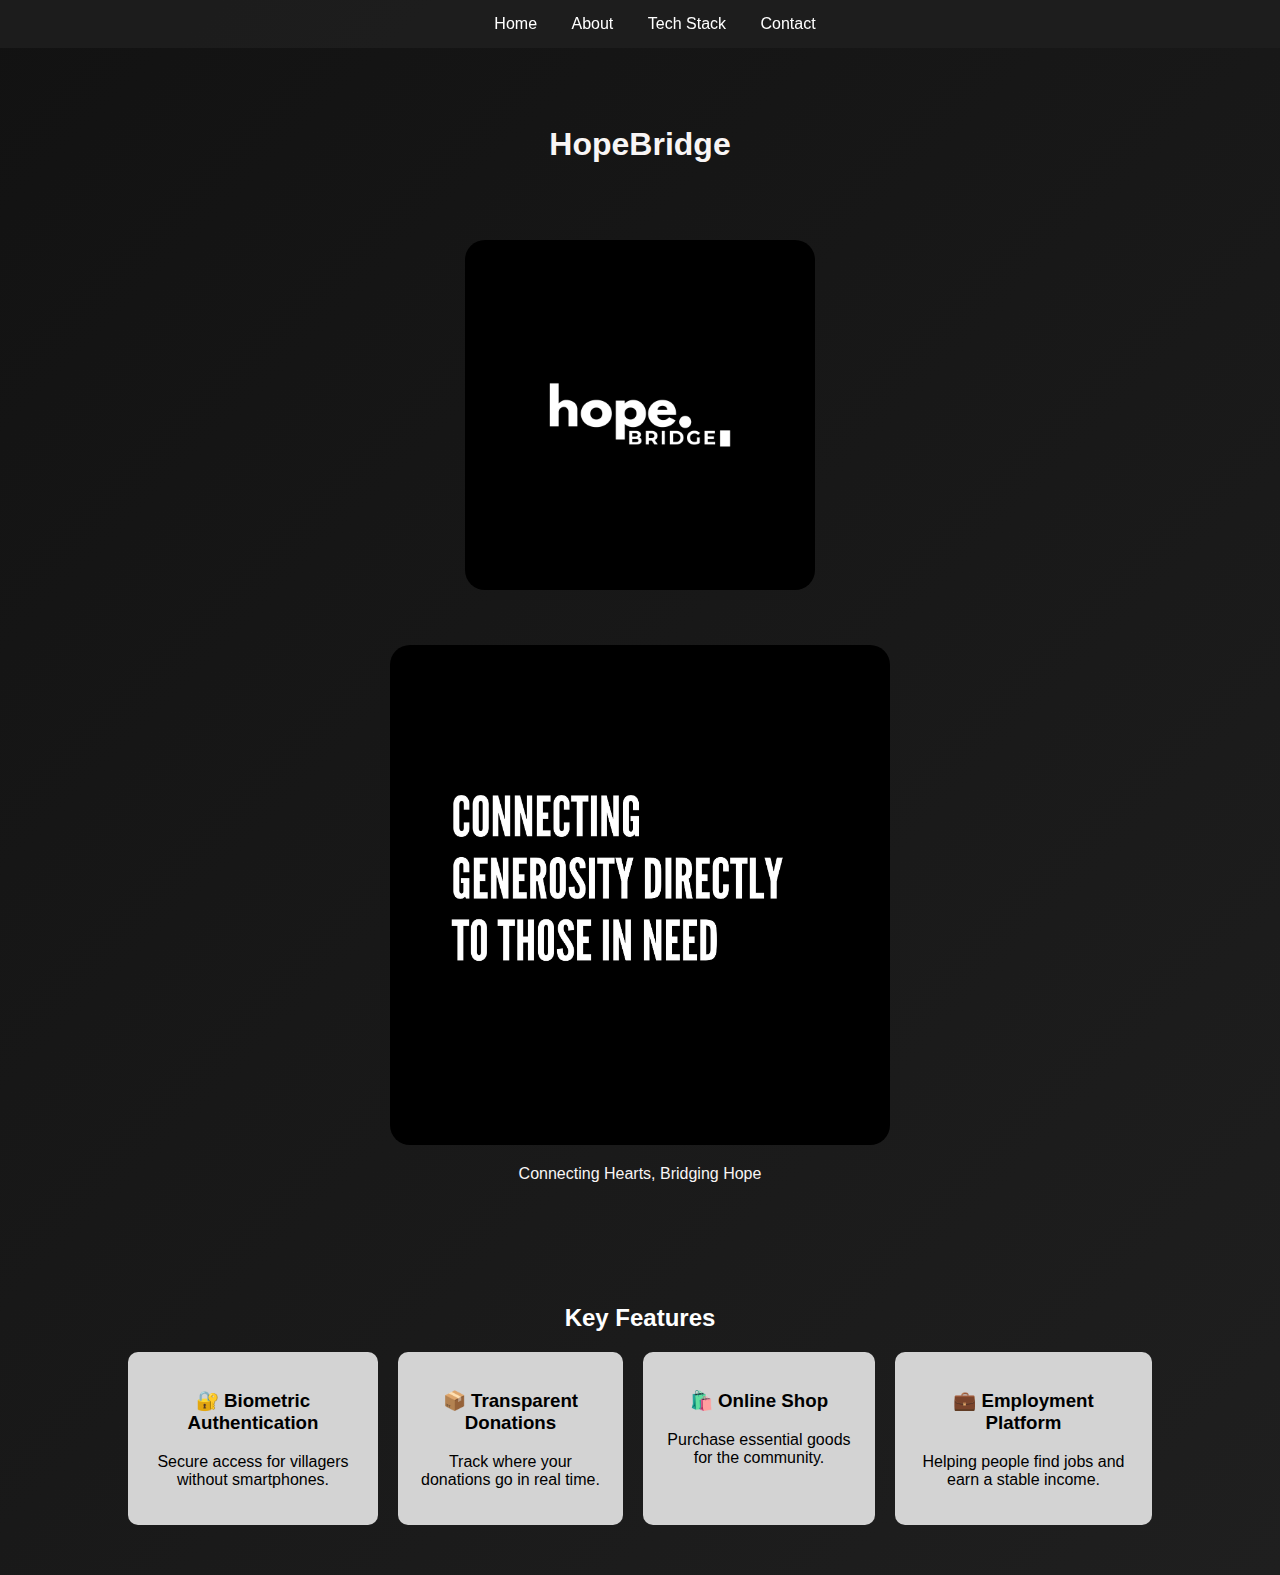
<file: index.html>
<!DOCTYPE html>
<html lang="en">
<head>
  <meta charset="UTF-8">
  <meta name="viewport" content="width=device-width, initial-scale=1.0">
  <title>HopeBridge - Home</title>
  <link rel="stylesheet" href="styles.css">
</head>
<body>
  <header>
    <nav>
      <ul>
        <li><a href="index.html" class="active">Home</a></li>
        <li><a href="about.html">About</a></li>
        <li><a href="tech.html">Tech Stack</a></li>
        <li><a href="contact.html">Contact</a></li>
      </ul>
    </nav>
  </header>

  <section class="hero">
    <div class="hero-content">
      <div class="title-container">
        <div class="title-box">
          <h1>HopeBridge</h1>
        </div>
      </div>
      <div class="logo">
        <img src="HopeBridgeLogoReCreation(B)Background.jpg" alt="HopeBridge Logo">
      </div>
      <div class="title-container">
        <div class="title-box">
          <img src="connecting.jpg" alt="Connecting">
          <p>Connecting Hearts, Bridging Hope</p>
        </div>
      </div>
    </div>
  </section>

  <section class="features-container">
    <h2>Key Features</h2>
    <div class="features-grid">
      <div class="feature-box">
        <h3>🔐 Biometric Authentication</h3>
        <p>Secure access for villagers without smartphones.</p>
      </div>
      <div class="feature-box">
        <h3>📦 Transparent Donations</h3>
        <p>Track where your donations go in real time.</p>
      </div>
      <div class="feature-box">
        <h3>🛍️ Online Shop</h3>
        <p>Purchase essential goods for the community.</p>
      </div>
      <div class="feature-box">
        <h3>💼 Employment Platform</h3>
        <p>Helping people find jobs and earn a stable income.</p>
      </div>
    </div>
  </section>
</body>
</html>
</file>
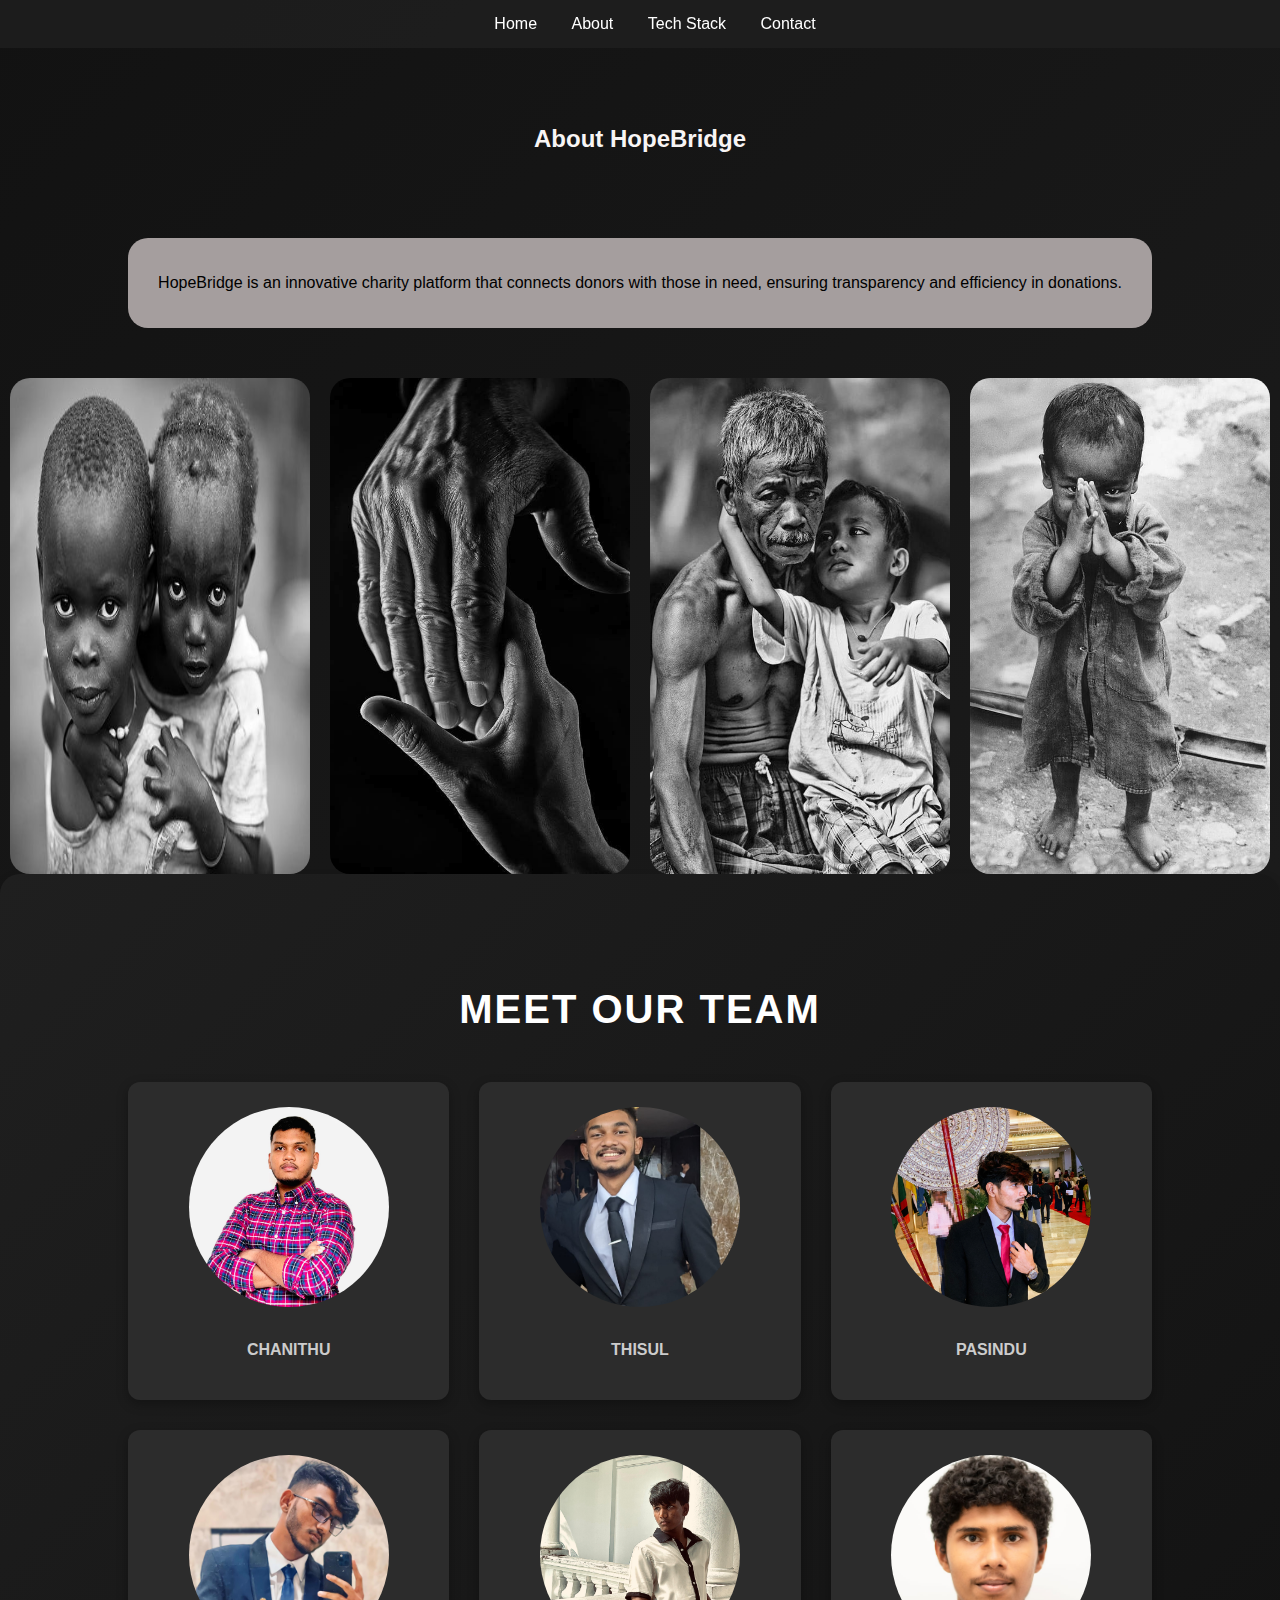
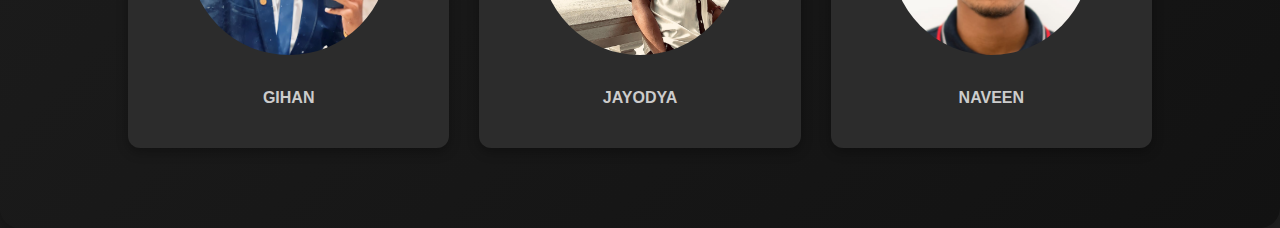
<file: about.html>
<!DOCTYPE html>
<html lang="en">
<head>
  <meta charset="UTF-8">
  <meta name="viewport" content="width=device-width, initial-scale=1.0">
  <title>About - HopeBridge</title>
  <link rel="stylesheet" href="styles.css">
</head>
<body>
  <header>
    <nav>
      <ul>
        <li><a href="index.html">Home</a></li>
        <li><a href="about.html" class="active">About</a></li>
        <li><a href="tech.html">Tech Stack</a></li>
        <li><a href="contact.html">Contact</a></li>
      </ul>
    </nav>
  </header>

  <section class="about">
    <div class="title-container">
      <div class="title-box">
        <h2>About HopeBridge</h2>
      </div>
    </div>
    <div class="des-container">
      <div class="des-box">
        <p>HopeBridge is an innovative charity platform that connects donors with those in need, ensuring transparency and efficiency in donations.</p>
      </div>
    </div>
    <div class="image-placeholder">
      <img src="hope1.jpg" alt="HopeBridge Image 1">
      <img src="hand.jpg" alt="HopeBridge Image 2">
      <img src="ManChild.jpg" alt="HopeBridge Image 3">
      <img src="download.jpg" alt="HopeBridge Image 4">
    </div>
  </section>

  <section class="team-container">
    <h2>Meet Our Team</h2>
    <div class="team-grid">
      <div class="team-member">
        <img src="chanithu.JPG" alt="CHANITHU">
        <p>CHANITHU</p>
      </div>
      <div class="team-member">
        <img src="thisul.JPG" alt="THISUL">
        <p>THISUL</p>
      </div>
      <div class="team-member">
        <img src="pasindu.JPG" alt="PASINDU">
        <p>PASINDU</p>
      </div>
      <div class="team-member">
        <img src="gihan.JPG" alt="GIHAN">
        <p>GIHAN</p>
      </div>
      <div class="team-member">
        <img src="jayo.JPG" alt="JAYODYA">
        <p>JAYODYA</p>
      </div>
      <div class="team-member">
        <img src="naveen.JPG" alt="NAVEEN">
        <p>NAVEEN</p>
      </div>
    </div>
  </section>
</body>
</html>
</file>
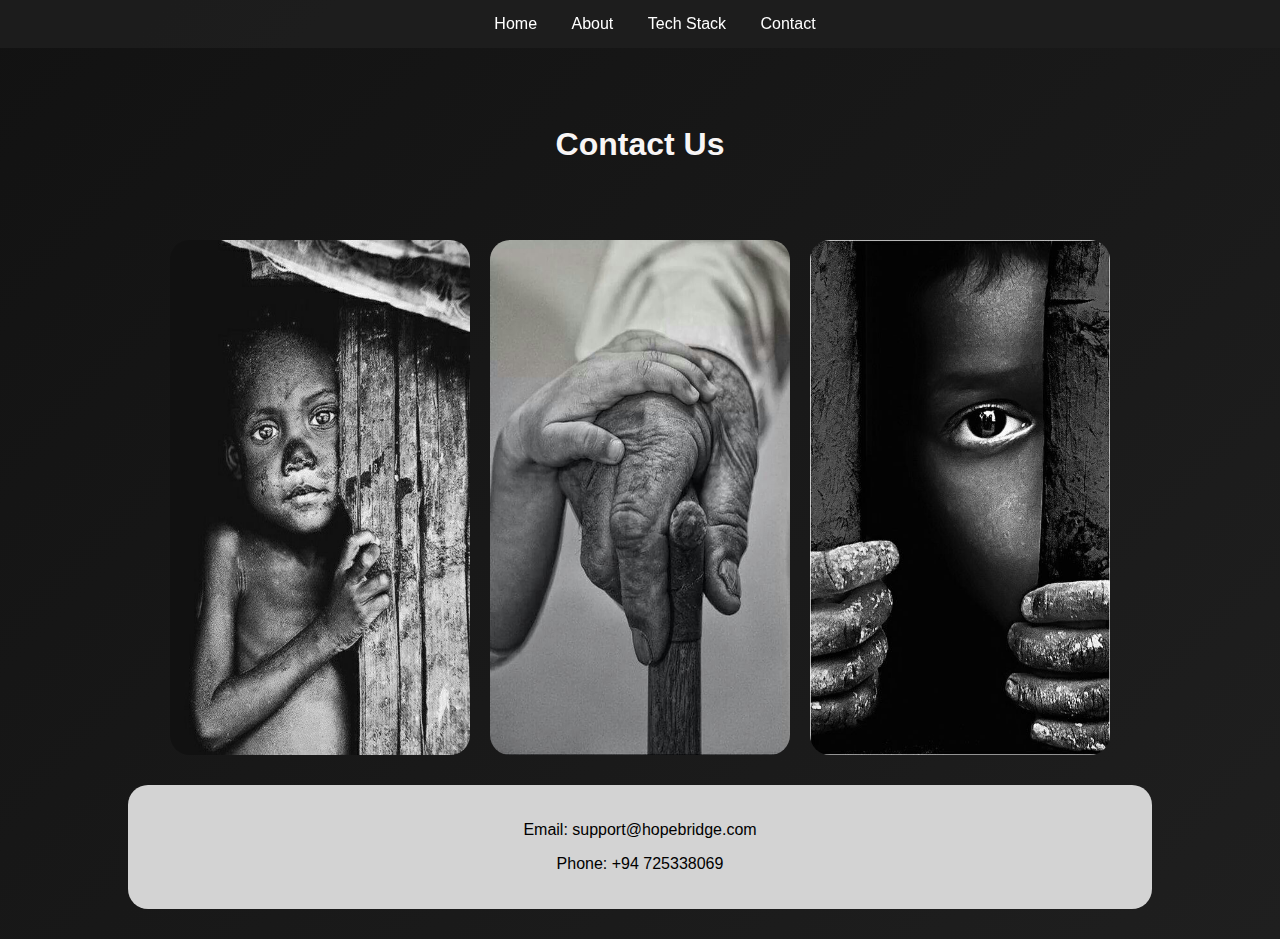
<file: contact.html>
<!DOCTYPE html>
<html lang="en">
<head>
  <meta charset="UTF-8">
  <meta name="viewport" content="width=device-width, initial-scale=1.0">
  <title>HopeBridge - Contact</title>
  <link rel="stylesheet" href="styles.css">
</head>
<body>
  <header>
    <nav>
      <ul>
        <li><a href="index.html">Home</a></li>
        <li><a href="about.html">About</a></li>
        <li><a href="tech.html">Tech Stack</a></li>
        <li><a href="contact.html" class="active">Contact</a></li>
      </ul>
    </nav>
  </header>

  <section class="content">
    <div class="title-container">
      <div class="title-box">
        <h1>Contact Us</h1>
      </div>
    </div>
    <div class="image-conplaceholder">
      <img src="download 3.jpg" alt="Contact Image 7">
      <img src="grand relationship_ grandchild & grandparent.jpg" alt="Contact Image 8">
      <img src="download (1).jpg" alt="Contact Image 9">
    </div>
    <div class="tech-container">
      <div class="tech-box">
        <p>Email: support@hopebridge.com</p>
        <p>Phone: +94 725338069</p>
      </div>
    </div>
  </section>
</body>
</html>
</file>
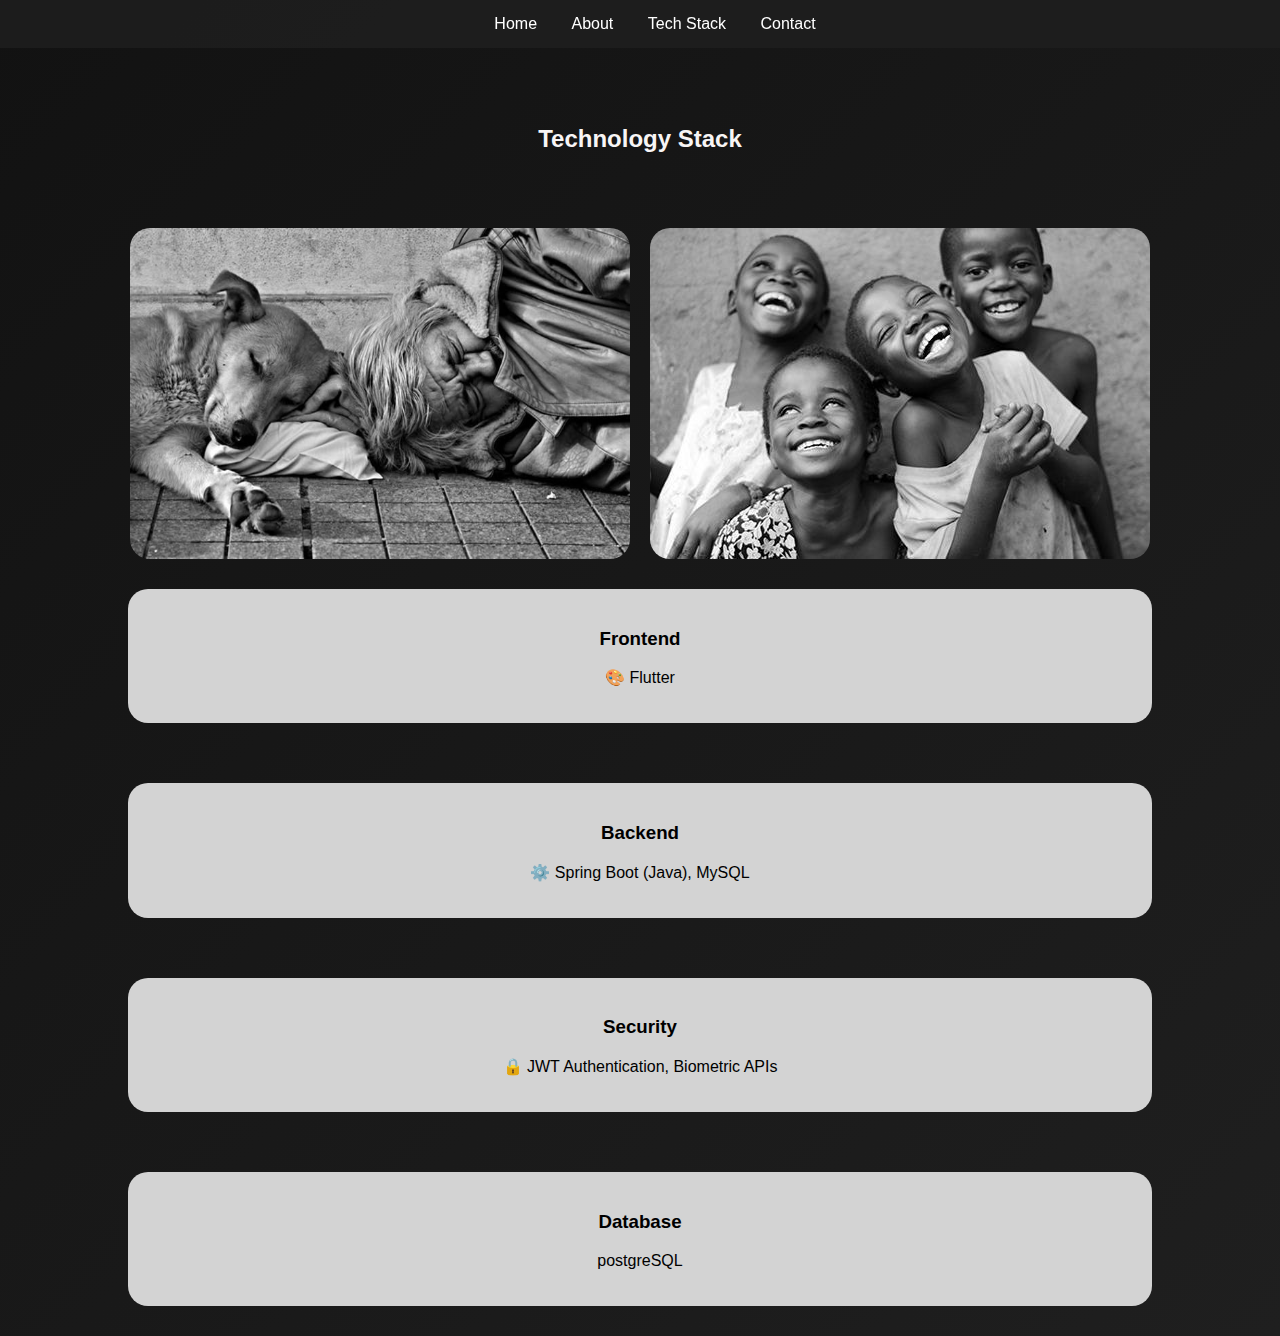
<file: tech.html>
<!DOCTYPE html>
<html lang="en">
<head>
  <meta charset="UTF-8">
  <meta name="viewport" content="width=device-width, initial-scale=1.0">
  <title>HopeBridge - Tech Stack</title>
  <link rel="stylesheet" href="styles.css">
</head>
<body>
  <header>
    <nav>
      <ul>
        <li><a href="index.html">Home</a></li>
        <li><a href="about.html">About</a></li>
        <li><a href="tech.html" class="active">Tech Stack</a></li>
        <li><a href="contact.html">Contact</a></li>
      </ul>
    </nav>
  </header>

  <section class="techstack">
    <div class="title-container">
      <div class="title-box">
        <h2>Technology Stack</h2>
      </div>
    </div>

    <div class="image-techplaceholder">
      <img src="Love Dogs.jpg" alt="Tech Image 5">
      <img src="smile.jpg" alt="Tech Image 6">
    </div>

    <div class="tech-container">
      <div class="tech-box">
        <h3>Frontend</h3>
        <p>🎨 Flutter</p>
      </div>
    </div>
    <div class="tech-container">
      <div class="tech-box">
        <h3>Backend</h3>
        <p>⚙️ Spring Boot (Java), MySQL</p>
      </div>
    </div>
    <div class="tech-container">
      <div class="tech-box">
        <h3>Security</h3>
        <p>🔒 JWT Authentication, Biometric APIs</p>
      </div>
    </div>
    <div class="tech-container">
      <div class="tech-box">
        <h3>Database</h3>
        <p>postgreSQL</p>
      </div>
    </div>
  </section>
</body>
</html>
</file>
<file: styles.css>
body {
    font-family: Arial, sans-serif;
    background: linear-gradient(135deg, #121212, #1f1f1f);
    color: white;
    margin: 0;
    padding: 70px 0 0 0; 
  }

  nav {
    background: rgba(30, 30, 30, 0.9);
    padding: 15px;
    text-align: center;
    position: fixed;
    width: 100%;
    top: 0;
    z-index: 1000;
  }
  
  nav ul {
    list-style: none;
    margin: 0;
    padding: 0;
  }
  
  nav ul li {
    display: inline;
    margin: 0 15px;
  }
  
  nav ul li a {
    color: white;
    text-decoration: none;
  }
  
  .logo {
    display: flex;
    justify-content: center;
    padding: 20px 0;
  }
  
  .logo img {
    max-width: 350px;
    height: auto;
    object-fit: cover;
    border-radius: 20px;
    transition: transform 0.3s;
  }
  
  .logo img:hover {
    transform: scale(1.08);
  }
  
  .features-container {
    text-align: center;
    padding: 50px 10%;
  }
  
  .features-grid {
    display: flex;
    justify-content: center;
    gap: 20px;
  }
  
  .feature-box {
    background: lightgrey;
    color: black;
    padding: 20px;
    border-radius: 10px;
    transition: transform 0.3s;
  }
  
  .feature-box:hover {
    transform: scale(1.05);
    background: white;
  }
  
  .tech-container {
    text-align: center;
    padding: 30px 10%;
  }
  
  .tech-grid {
    display: flex;
    justify-content: center;
    gap: 20px;
  }
  
  .tech-box {
    background: lightgrey;
    color: black;
    padding: 20px;
    border-radius: 20px;
    transition: transform 0.3s;
  }
  
  .tech-box:hover {
    transform: scale(1.05);
    background: white;
  }
  
  .title-container {
    text-align: center;
    padding: 30px 10%;
  }
  
  .title-grid {
    display: flex;
    justify-content: center;
    gap: 100px;
  }
  
  .title-box {
    color: rgb(248, 245, 245);
    padding: 5px;
    border-radius: 10px;
    transition: transform 0.3s;
  }
  
  .title-box img {
    width: 80%;
    max-width: 500px;
    border-radius: 20px;
  }
  
  .title-box:hover {
    transform: scale(1.02);
    background: rgb(138, 136, 136);
  }
  
  .title-box:hover .image-placeholder img {
    transform: scale(1.05);
  }
  
  .image-placeholder {
    display: flex;
    gap: 20px;
    justify-content: center;
    flex-wrap: wrap;
    padding-top: 20px;
  }
  
  .image-placeholder img {
    width: 100%;
    max-width: 300px;
    border-radius: 20px;
    transition: transform 0.3s;
  }
  
  .image-techplaceholder {
    display: flex;
    gap: 20px;
    justify-content: center;
    flex-wrap: wrap;
    padding-top: 20px;
  }
  
  .image-techplaceholder img {
    width: 100%;
    max-width: 500px;
    border-radius: 20px;
    transition: transform 0.3s;
  }
  
  .image-conplaceholder {
    display: flex;
    gap: 20px;
    justify-content: center;
    flex-wrap: wrap;
    padding-top: 20px;
  }
  
  .image-conplaceholder img {
    width: 100%;
    max-width: 300px;
    border-radius: 20px;
    transition: transform 0.3s;
  }
  
  .des-container {
    text-align: center;
    padding: 30px 10%;
  }
  
  .des-grid {
    display: flex;
    justify-content: center;
    gap: 20px;
  }
  
  .des-box {
    background: rgb(165, 158, 158);
    color: black;
    padding: 20px;
    border-radius: 20px;
    transition: transform 0.3s;
  }
  
  .des-box:hover {
    transform: scale(1.05);
    background: rgb(107, 102, 102);
  }
  
  .team-container {
    text-align: center;
    padding: 80px 10%;
    background: linear-gradient(135deg, #1f1f1f, #121212);
    border-radius: 20px;
    box-shadow: 0 4px 10px rgba(0, 0, 0, 0.2);
    display: flex;
    flex-direction: column;
    align-items: center;
  }
  
  .team-container h2 {
    font-size: 2.5rem;
    color: #fff;
    margin-bottom: 50px;
    text-transform: uppercase;
    letter-spacing: 2px;
  }
  
  .team-grid {
    display: grid;
    grid-template-columns: repeat(auto-fill, minmax(250px, 1fr));
    gap: 30px;
    width: 100%;
    max-width: 1700px;
  }
  
  .team-member {
    background: #2c2c2c;
    padding: 25px;
    border-radius: 12px;
    text-align: center;
    box-shadow: 0 4px 12px rgba(0, 0, 0, 0.3);
    transition: transform 0.3s ease, box-shadow 0.3s ease;
    color: #fff;
  }
  
  .team-member:hover {
    transform: translateY(-10px);
    box-shadow: 0 10px 20px rgba(0, 0, 0, 0.5);
  }
  
  .team-member img {
    width: 200px;
    height: 200px;
    border-radius: 50%;
    object-fit: cover;
    margin-bottom: 20px;
    transition: transform 0.3s ease;
  }
  
  .team-member:hover img {
    transform: scale(1.1);
  }
  
  .team-member p {
    font-size: 1rem;
    color: #ccc;
    margin-top: 10px;
    font-weight: 600;
  }
  
  @media (max-width: 768px) {
    .title-grid {
      flex-direction: column;
    }
  
    .image-placeholder,
    .image-techplaceholder,
    .image-conplaceholder {
      flex-direction: column;
    }
  
    .image-placeholder img,
    .image-techplaceholder img,
    .image-conplaceholder img {
      max-width: 90%;
    }
  
    .team-container {
      padding: 60px 5%;
    }
  
    .team-member {
      padding: 20px;
    }
  
    .team-member img {
      width: 180px;
      height: 180px;
    }
  
    .team-grid {
      gap: 20px;
    }
  }
</file>
